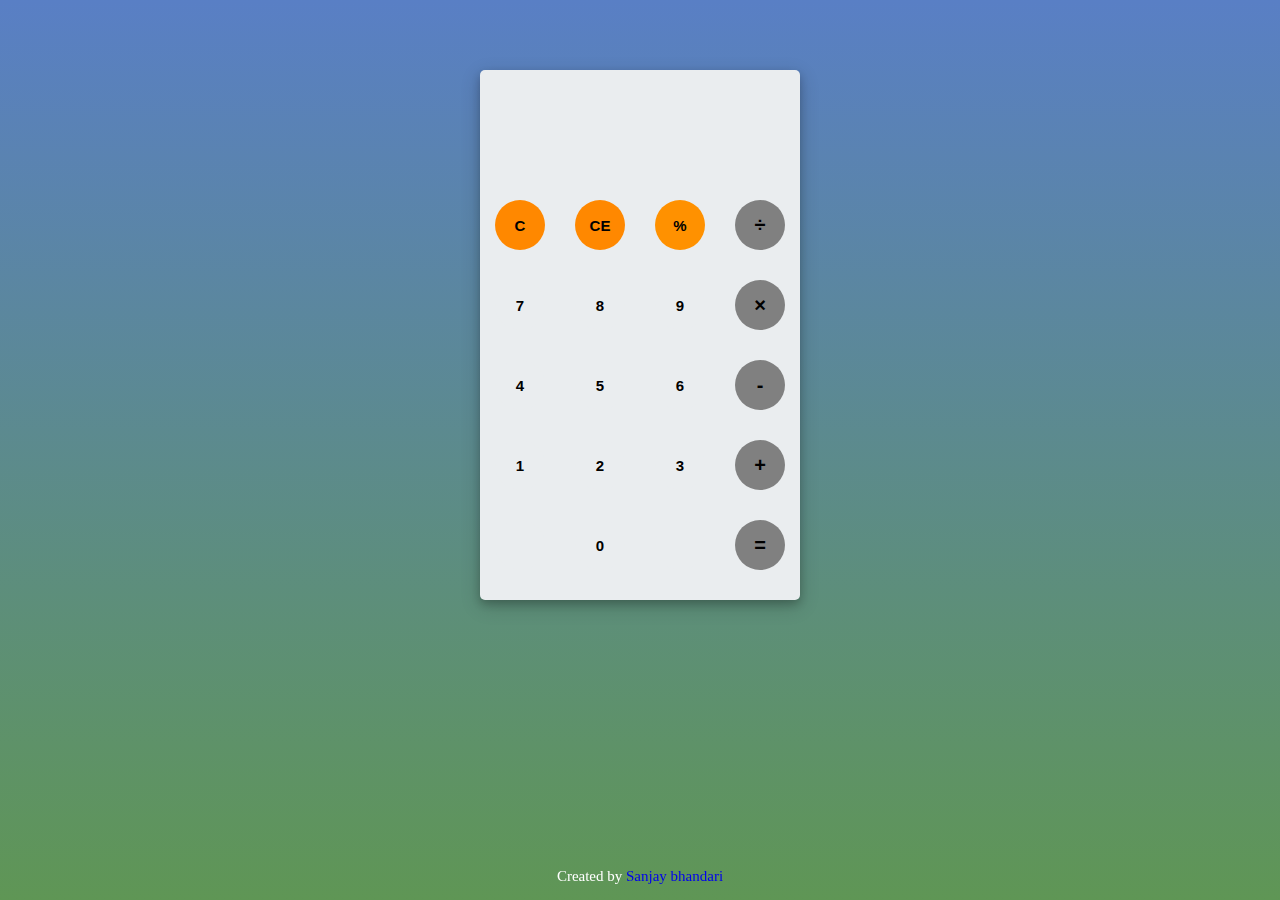
<file: Index.html>
<html>
	<head>
		<link rel="stylesheet" type="text/css" href="clac.css">
		<link href="https://fonts.googleapis.com/css?family=Open+Sans:600,700" rel="stylesheet">
		<title> calculator</title>
		<!-- Global site tag (gtag.js) - Google Analytics -->
<script async src="https://www.googletagmanager.com/gtag/js?id=G-XEHRXJH48X"></script>
<script>
  window.dataLayer = window.dataLayer || [];
  function gtag(){dataLayer.push(arguments);}
  gtag('js', new Date());

  gtag('config', 'G-XEHRXJH48X');
</script>
	</head>
	<body>
		<div id="container">
			<div id="calculator">
                
				<div id="result">
					<div id="history">
						<p id="history-value"></p>
					</div>
					<div id="output">
						<p id="output-value"></p>
					</div>
				</div>
				<div id="keyboard">
					<button class="operator" id="clear">C</button>
					<button class="operator" id="backspace">CE</button>
					<button class="operator" id="percent">%</button>
					<button class="operator" id="/">&#247;</button>
					<button class="number" id="7">7</button>
					<button class="number" id="8">8</button>
					<button class="number" id="9">9</button>
					<button class="operator" id="*">&times;</button>
					<button class="number" id="4">4</button>
					<button class="number" id="5">5</button>
					<button class="number" id="6">6</button>
					<button class="operator" id="-">-</button>
					<button class="number" id="1">1</button>
					<button class="number" id="2">2</button>
					<button class="number" id="3">3</button>
					<button class="operator" id="+">+</button>
					<button class="empty" id="empty"></button>
					<button class="number" id="0">0</button>
					<button class="empty" id="empty"></button>
					<button class="operator" id="=">=</button>
				</div>
			</div>
		</div>
		<div class="footer">
			<p>Created by <a href="http://sanjaybhandari.netlify.app" style="text-decoration: none"> Sanjay bhandari</a></p>
		  </div>
			
			</div>
		<script src="calc.js"></script>
	</body>
</html>
</file>
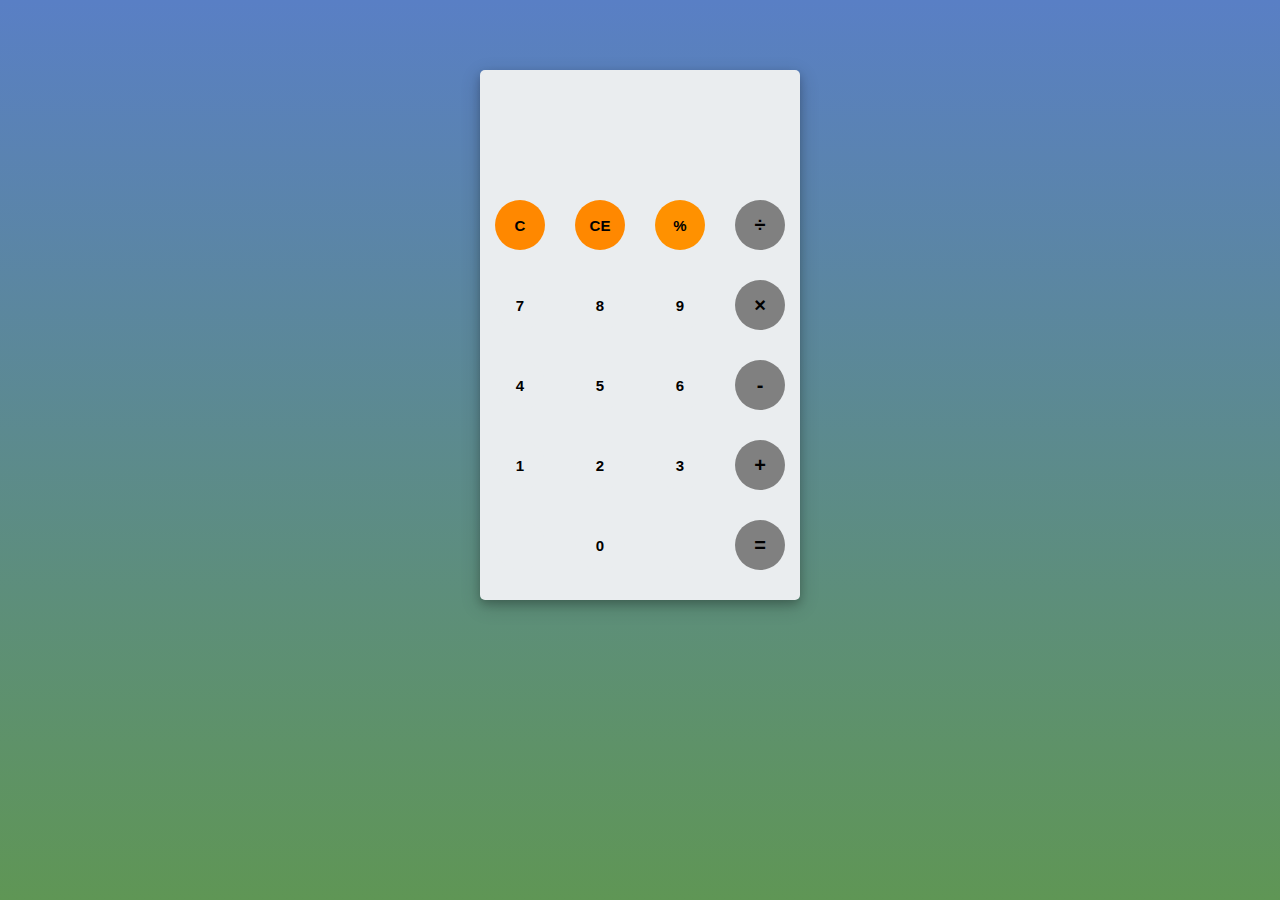
<file: Calc.html>
<html>
	<head>
		<link rel="stylesheet" type="text/css" href="clac.css">
		<link href="https://fonts.googleapis.com/css?family=Open+Sans:600,700" rel="stylesheet">
		<title> calculator</title>
	</head>
	<body>
		<div id="container">
			<div id="calculator">
                
				<div id="result">
					<div id="history">
						<p id="history-value"></p>
					</div>
					<div id="output">
						<p id="output-value"></p>
					</div>
				</div>
				<div id="keyboard">
					<button class="operator" id="clear">C</button>
					<button class="operator" id="backspace">CE</button>
					<button class="operator" id="percent">%</button>
					<button class="operator" id="/">&#247;</button>
					<button class="number" id="7">7</button>
					<button class="number" id="8">8</button>
					<button class="number" id="9">9</button>
					<button class="operator" id="*">&times;</button>
					<button class="number" id="4">4</button>
					<button class="number" id="5">5</button>
					<button class="number" id="6">6</button>
					<button class="operator" id="-">-</button>
					<button class="number" id="1">1</button>
					<button class="number" id="2">2</button>
					<button class="number" id="3">3</button>
					<button class="operator" id="+">+</button>
					<button class="empty" id="empty"></button>
					<button class="number" id="0">0</button>
					<button class="empty" id="empty"></button>
					<button class="operator" id="=">=</button>
				</div>
			</div>
		</div>
		<script src="calc.js"></script>
	</body>
</html>
</file>
<file: clac.css>
body{
	font-family: 'Open Sans',sans-serif;
        font-family: 'roboto mono';
        background: linear-gradient(rgb(89, 127, 197),rgb(95, 150, 85));
        height: 600px;
        overflow: hidden;
    
}
#container{
	width: 320px;
	height: 500px;
	
	margin: 20px auto;	
}
#calculator{
	width: 320px;
	height: 530px;
	background-color: #eaedef;
	margin: 0 auto;
	top: 20px;
	position: relative;
	border-radius: 5px;
	box-shadow: 0 4px 8px 0 rgba(0, 0, 0, 0.2), 0 6px 20px 0 rgba(0, 0, 0, 0.19);
    margin-top: 50px;
}
#result{
	height: 115px;
    
}
#history{
	text-align: right;
	height: 20px;
	margin: 0 20px;
	padding-top: 20px;
	font-size: 15px;
	color: #919191;
}
#output{
	text-align: right;
	height: 60px;
	margin: 10px 20px;
	font-size: 30px;
    
}
#keyboard{
	height: 400px;
}
.operator, .number, .empty{
	width: 50px;
	height: 50px;
	margin: 15px;
	float: left;
	border-radius: 50%;
	border-width: 0;
	font-weight: bold;
	font-size: 15px;
    
    
}
.number, .empty{
	background-color: #eaedef;
}
.number, .operator{
	cursor: pointer;
}
.operator:active, .number:active{
	font-size: 13px;
}
.operator:focus, .number:focus, .empty:focus{
	outline: 0;
}
button:nth-child(4){
	font-size: 20px;
	background-color: gray;
}
button:nth-child(8){
	font-size: 20px;
	background-color: grey;
}
button:nth-child(12){
	font-size: 20px;
	background-color:  grey;
}
button:nth-child(16){
	font-size: 20px;
	background-color: grey;
}
button:nth-child(20){
	font-size: 20px;
	background-color: grey;
}
#clear{
    background-color: rgb(255, 136, 0);
}
#backspace{
    background-color: rgb(255, 136, 0);
}
#percent{
    background-color: rgb(255, 145, 0);
}
.owner{
     display: flex;
	 justify-content: right;
	 align-items: right;
	 padding-right: 50px;
	 font-size: 20px;
}
.owner{
	color: white;
	display: flex;
	align-content: cente;
	align-items: right;
	

}
.footer {
	position: fixed;
	left: 0;
	bottom: 0;
	width: 100%;
	background-color:transparent;
	color: white;
	text-align: center;
	font-size: 15px;
  }
</file>
